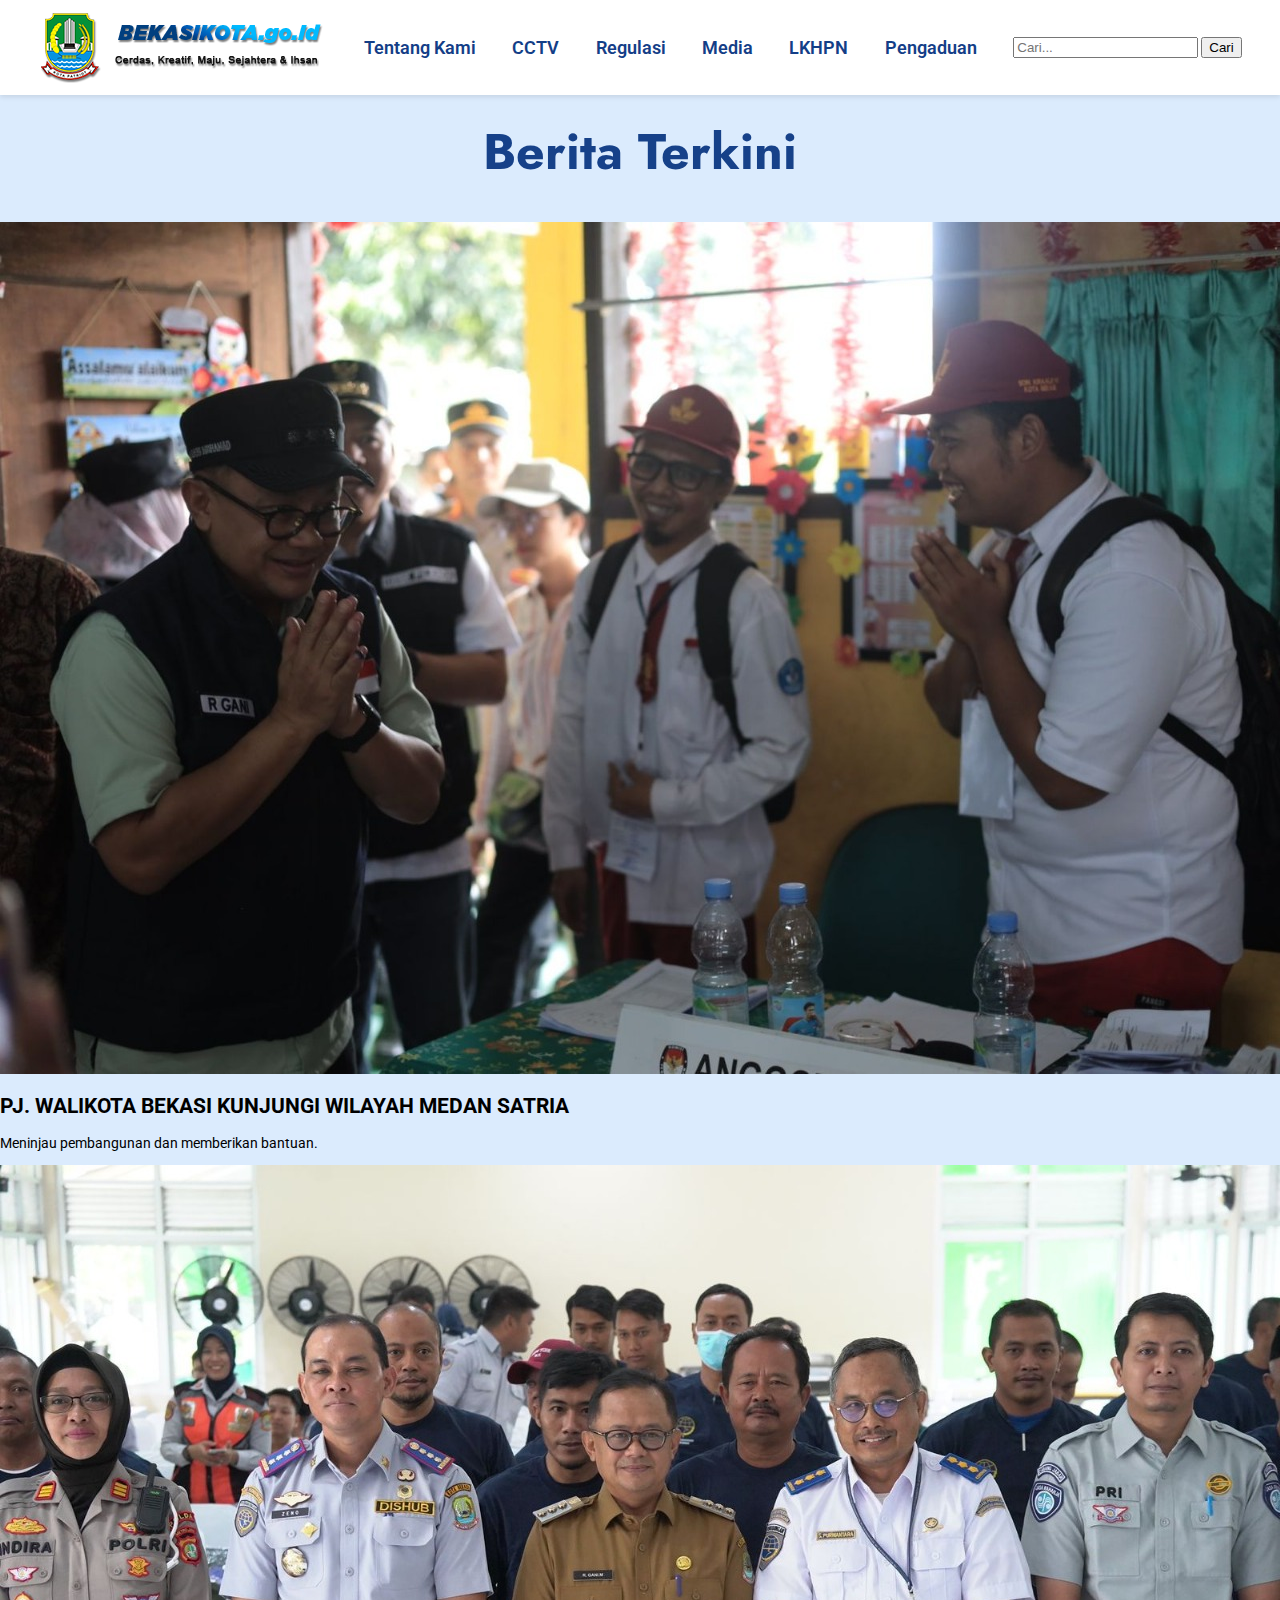
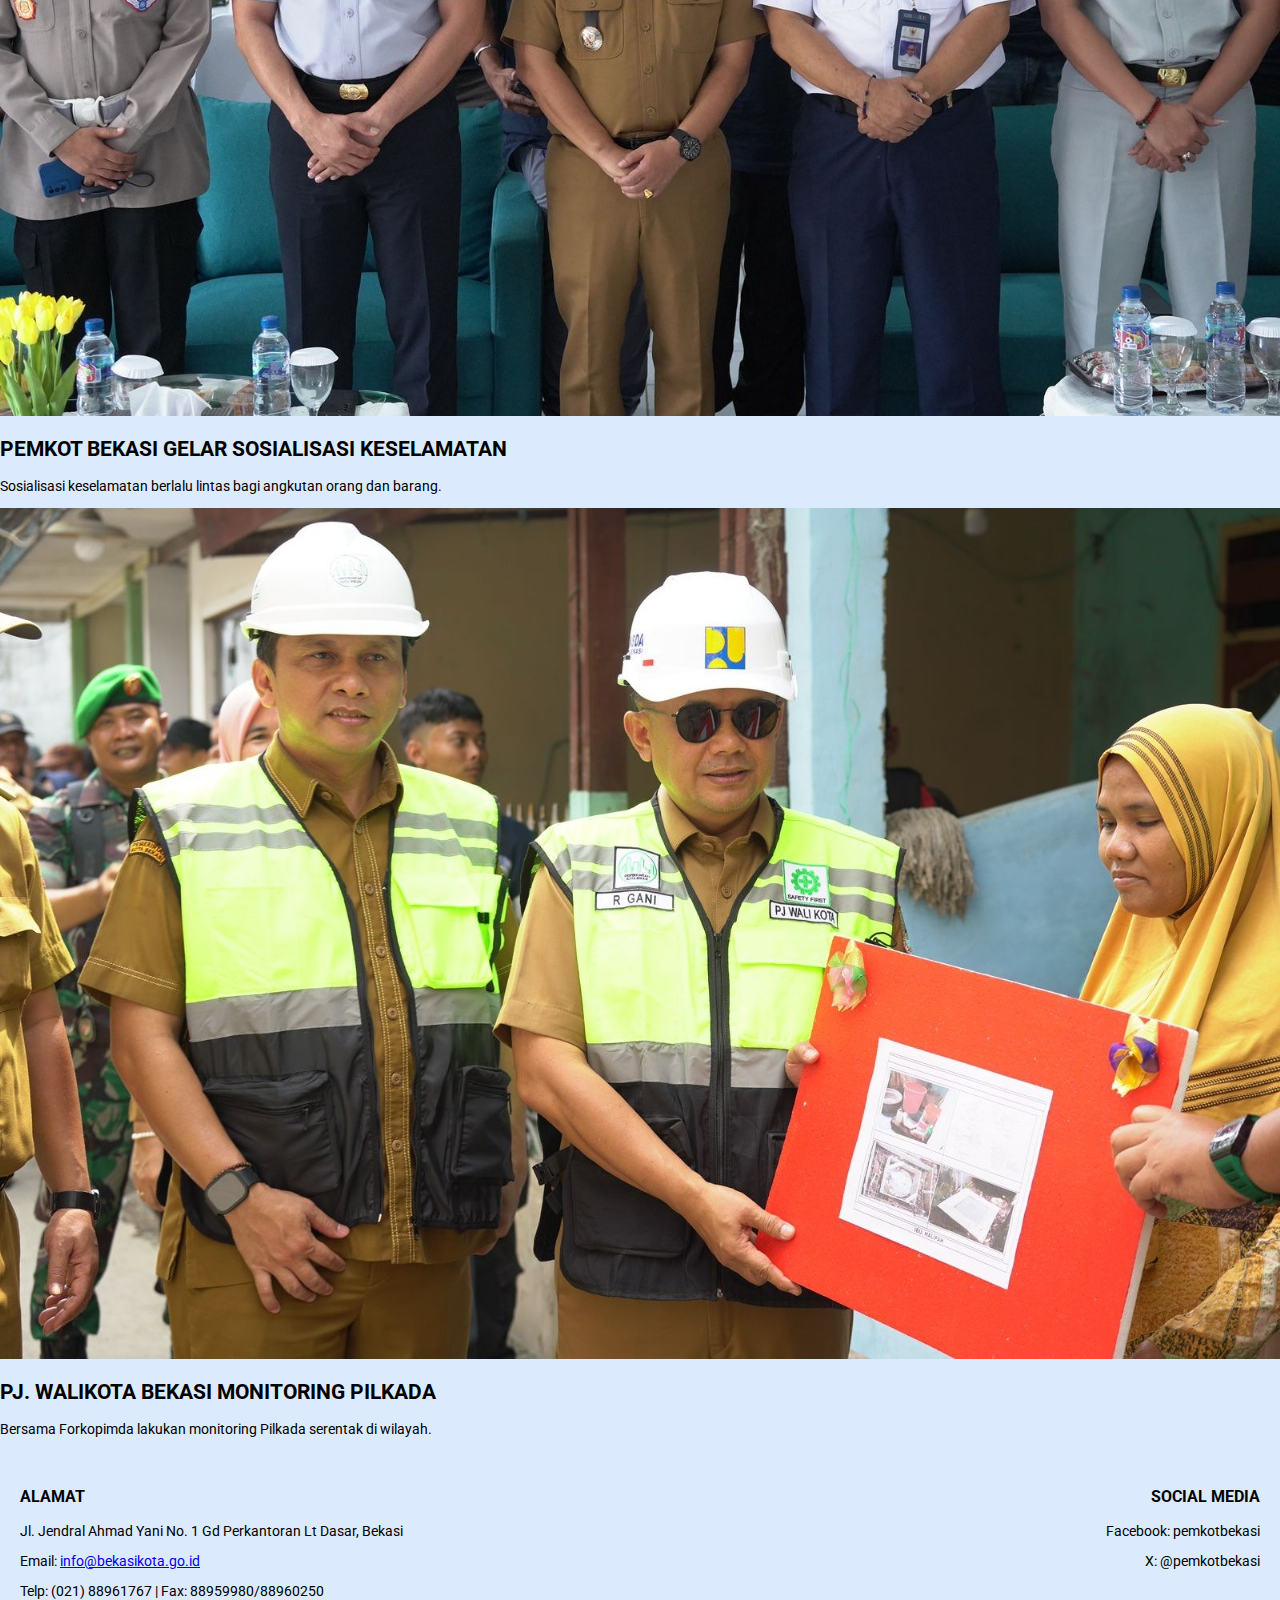
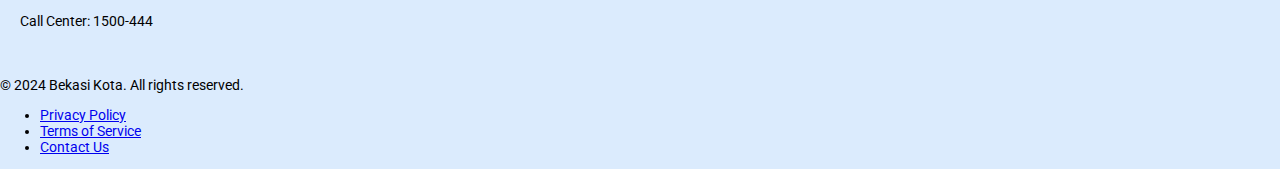
<file: index.html>
<!DOCTYPE html>
<html lang="en">
<head>
    <meta charset="UTF-8">
    <meta name="viewport" content="width=device-width, initial-scale=1.0">
    <link href="https://fonts.googleapis.com/css?family=Roboto:400,500,700&display=swap" rel="stylesheet">
    <link href="https://fonts.googleapis.com/css?family=Jost:400,500,700&display=swap" rel="stylesheet">
    <link href="./styles/main.css" rel="stylesheet">
    <title>Beranda</title>
</head>
<body>
    <header class="header">
        <nav class="navbar">
            <img src="images/Logo.png" alt="Logo Kota Bekasi" class="navbar-logo">
            <span class="nav-item">Tentang Kami</span>
            <a href="https://bekasikota.go.id/cctv" class="nav-item" target="_blank">CCTV</a>
            <a href="regulasi.html" class="nav-item">Regulasi</a>
            <span class="nav-item">Media</span>
            <a href="https://elhkpn.kpk.go.id/portal/user/pengumuman_lhkpn/YW1odFRqRk9hRk4zUm1abmREUnZORkp4ZURCRE5YRmpRazF1WVhWRGRWZHhLMnhFUW1kSlpDczJkVXQ1TURReFpIaFhTMXAwVFRkRWIwRnVWWFpRU0E9PQ==" 
               class="nav-item" target="_blank">LKHPN</a>
            <a href="pengaduan.html" class="nav-item" style="cursor:pointer;">Pengaduan</a>
            <div class="search-box">
                <input type="text" placeholder="Cari..." class="search-input" />
                <button class="search-button">Cari</button>
            </div>
        </nav>
    </header>

    <main>
        <section class="news">
            <h1 class="title">Berita Terkini</h1>
            <div class="news-container">
              <article class="news-item">
                <img src="images/Pic_1.jpg" alt="Berita 1">
                <h2>PJ. WALIKOTA BEKASI KUNJUNGI WILAYAH MEDAN SATRIA</h2>
                <p>Meninjau pembangunan dan memberikan bantuan.</p>
              </article>
              <article class="news-item">
                <img src="images/Pic_2.jpg" alt="Berita 2">
                <h2>PEMKOT BEKASI GELAR SOSIALISASI KESELAMATAN</h2>
                <p>Sosialisasi keselamatan berlalu lintas bagi angkutan orang dan barang.</p>
              </article>
              <article class="news-item">
                <img src="images/Pic_3.jpg" alt="Berita 3">
                <h2>PJ. WALIKOTA BEKASI MONITORING PILKADA</h2>
                <p>Bersama Forkopimda lakukan monitoring Pilkada serentak di wilayah.</p>
              </article>
            </div>
          </section>
    </main>

    <main>
        <!-- Konten utama -->
    </main>
    <footer class="footer">
        <div class="container footer-flex" style="display: flex; justify-content: space-between; align-items: flex-start;">
            <div class="footer-info" style="text-align: left;">
                <h3>ALAMAT</h3>
                <p>Jl. Jendral Ahmad Yani No. 1 Gd Perkantoran Lt Dasar, Bekasi</p>
                <p>Email: <a href="mailto:info@bekasikota.go.id">info@bekasikota.go.id</a></p>
                <p>Telp: (021) 88961767 | Fax: 88959980/88960250</p>
                <p>Call Center: 1500-444</p>
            </div>
            <div class="footer-social" style="text-align: right;">
                <h3>SOCIAL MEDIA</h3>
                <p>Facebook: pemkotbekasi</p>
                <p>X: @pemkotbekasi</p>
            </div>
        </div>
        <div class="footer-bottom">
            <p>&copy; 2024 Bekasi Kota. All rights reserved.</p>
            <ul class="footer-links">
                <li><a href="#">Privacy Policy</a></li>
                <li><a href="#">Terms of Service</a></li>
                <li><a href="#">Contact Us</a></li>
            </ul>
        </div>
    </footer>

    <script>
        function showModal() {
            document.getElementById('modal').style.display = 'flex';
        }

        function closeModal() {
            document.getElementById('modal').style.display = 'none';
        }
    </script>
</body>
</html>
</file>
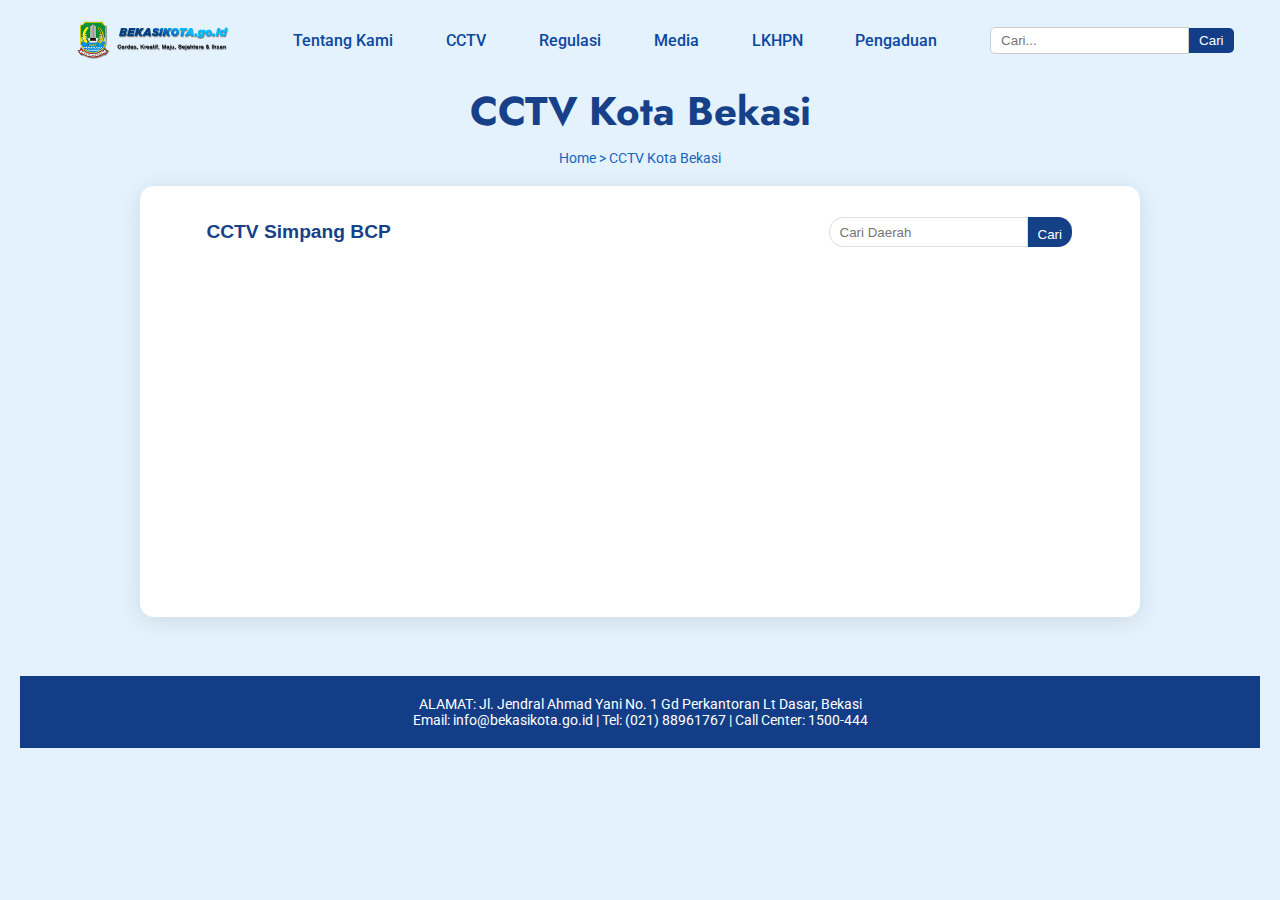
<file: cctv.html>
<!DOCTYPE html>
<html lang="en">
<head>
    <meta charset="UTF-8" />
    <title>CCTV Kota Bekasi</title>
    <meta name="viewport" content="width=device-width, initial-scale=1.0">
    <link href="https://fonts.googleapis.com/css?family=Roboto:400,500,700&display=swap" rel="stylesheet" />
    <link href="https://fonts.googleapis.com/css?family=Jost:400,500,700&display=swap" rel="stylesheet" />
    <link rel="stylesheet" href="styles/cctv.css" />
</head>

<body>
    <header class="header">
        <nav class="navbar">
            <img src="images\Logo.png" alt="">
            <span class="nav-item">Tentang Kami</span>
            <a href="cctv.html" class="nav-item" target="_blank">CCTV</a>
            <span class="nav-item">Regulasi</span>
            <span class="nav-item">Media</span>
            <a href="https://elhkpn.kpk.go.id/portal/user/pengumuman_lhkpn/YW1odFRqRk9hRk4zUm1abmREUnZORkp4ZURCRE5YRmpRazF1WVhWRGRWZHhLMnhFUW1kSlpDczJkVXQ1TURReFpIaFhTMXAwVFRkRWIwRnVWWFpRU0E9PQ==" 
               class="nav-item" target="_blank">LKHPN</a>
            <a href="pengaduan.html" class="nav-item" target="_blank">Pengaduan</a>
            <div class="search-box">
                <input type="text" placeholder="Cari..." class="search-input" />
                <button class="search-button">Cari</button>
            </div>
        </nav>
    </header>

    <main>
        <div class="container">
            <section class="cctv-section">
                <h1 class="title">CCTV Kota Bekasi</h1>
                <p class="breadcrumb">Home > CCTV Kota Bekasi</p>
    
                <div class="cctv-container">  
                    <div class="search-box-card">     
                        <div class="location">
                            <h3>CCTV Simpang BCP</h3>
                        </div>                   
                        <input type="text" placeholder="Cari Daerah" />
                        <button>Cari</button>
                    </div>
    
                    <div class="cctv-view">
                            <div class="cctv-image">
                                <iframe 
                                    width="860" 
                                    height="325" 
                                    src="https://www.youtube.com/embed/lfYYtQ1Ah04" 
                                    title="YouTube video player" 
                                    frameborder="0" 
                                    allow="accelerometer; autoplay; clipboard-write; encrypted-media; gyroscope; picture-in-picture; web-share" allowfullscreen>
                                </iframe>
                            </div>                  
                        </div>
                        
                    </div>
                </div>
            </section>
            <br><br><br>
        </div>
    </main>
</body>

<footer class="footer">
    <p class="footer-info">
        ALAMAT: Jl. Jendral Ahmad Yani No. 1 Gd Perkantoran Lt Dasar, Bekasi<br>
        Email: info@bekasikota.go.id | Tel: (021) 88961767 | Call Center: 1500-444
    </p>
</footer>

<!-- Modal Pop-up -->
<div id="modal" class="modal">
    <div class="modal-content">
        <span class="close" onclick="closeModal()">&times;</span>
        <h2>Layanan Pengaduan</h2>
        <ul>
            <li><strong>SP4N-LAPOR!</strong></li>
            <li>Call Center: 1500-444</li>
            <li>Layanan Gawat Darurat Kesehatan: 119</li>
            <li>Layanan Pemadam Kebakaran: (021) 8895 7805</li>
            <li>Badan Penanggulangan Bencana Daerah (BPBD): +62 812 8395 7877</li>
        </ul>
    </div>
</div>

<script>
    function showModal() {
        document.getElementById('modal').style.display = 'flex';
    }

    function closeModal() {
        document.getElementById('modal').style.display = 'none';
    }
</script>
</html>
</file>
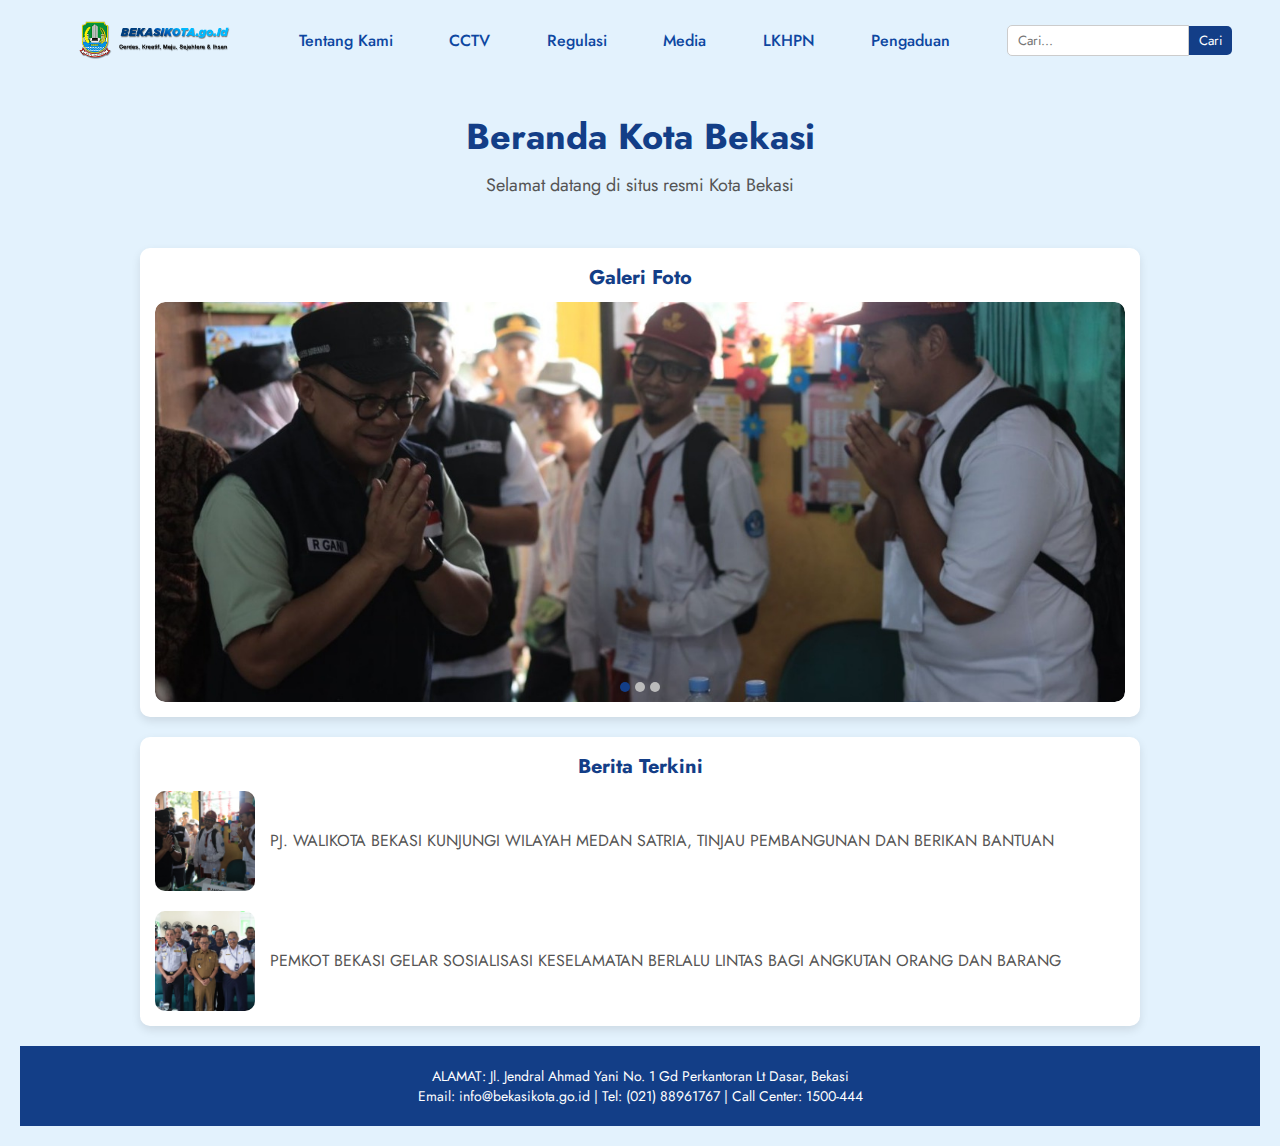
<file: home.html>
<!DOCTYPE html>
<html lang="en">
<head>
    <meta charset="UTF-8">
    <meta name="viewport" content="width=device-width, initial-scale=1.0">
    <title>Homepage - Bekasi</title>

    <link href="https://fonts.googleapis.com/css?family=Roboto&display=swap" rel="stylesheet" />
    <link href="https://fonts.googleapis.com/css?family=Poppins&display=swap" rel="stylesheet" />
    <link href="https://fonts.googleapis.com/css?family=Roboto:400,500,700&display=swap" rel="stylesheet" />
    <link href="https://fonts.googleapis.com/css?family=Jost:400,500,700&display=swap" rel="stylesheet" />
    <link href="styles/home.css" rel="stylesheet" />
</head>
<body>

    <div class="background">
        <header class="header">
            <nav class="navbar">
                <img src="images\Logo.png" alt="">
                <span class="nav-item">Tentang Kami</span>
                <a href="cctv.html" class="nav-item" target="_blank">CCTV</a>
                <span class="nav-item">Regulasi</span>
                <span class="nav-item">Media</span>
                <a href="https://elhkpn.kpk.go.id/portal/user/pengumuman_lhkpn/YW1odFRqRk9hRk4zUm1abmREUnZORkp4ZURCRE5YRmpRazF1WVhWRGRWZHhLMnhFUW1kSlpDczJkVXQ1TURReFpIaFhTMXAwVFRkRWIwRnVWWFpRU0E9PQ==" 
                   class="nav-item" target="_blank">LKHPN</a>
                <a href="pengaduan.html" class="nav-item" target="_blank">Pengaduan</a>
                <div class="search-box">
                    <input type="text" placeholder="Cari..." class="search-input" />
                    <button class="search-button">Cari</button>
                </div>
            </nav>
        </header>

        <div class="title-section">
            <h1>Beranda Kota Bekasi</h1>
            <p>Selamat datang di situs resmi Kota Bekasi</p>
        </div>

        <section class="slideshow-card">
            <div class="card">
                <h2 class="card-title">Galeri Foto</h2>
                <div class="slideshow">
                    <div class="slides">
                        <img src="images/Pic_1.jpg" alt="Slide 1" class="slide active">
                        <img src="images/Pic_2.jpg" alt="Slide 2" class="slide">
                        <img src="images/Pic_3.jpg" alt="Slide 3" class="slide">
                    </div>
                    <div class="dots">
                        <span class="dot active" onclick="currentSlide(1)"></span>
                        <span class="dot" onclick="currentSlide(2)"></span>
                        <span class="dot" onclick="currentSlide(3)"></span>
                    </div>
                </div>
            </div>
        </section>

        <section class="berita-card">
            <h2 class="card-title">Berita Terkini</h2>
            <div class="berita-container">
                <div class="berita-item">
                    <div class="berita-image">
                        <img src="images/Pic_1.jpg" alt="Berita 1">
                    </div>
                    <p class="berita-description">PJ. WALIKOTA BEKASI KUNJUNGI WILAYAH MEDAN SATRIA, TINJAU PEMBANGUNAN DAN BERIKAN BANTUAN</p>
                </div>
                <div class="berita-item">
                    <div class="berita-image">
                        <img src="images/Pic_2.jpg" alt="Berita 2">
                    </div>
                    <p class="berita-description">PEMKOT BEKASI GELAR SOSIALISASI KESELAMATAN BERLALU LINTAS BAGI ANGKUTAN ORANG DAN BARANG</p>
                </div>
            </div>
        </section>

        <footer class="footer">
            <p class="footer-info">
                ALAMAT: Jl. Jendral Ahmad Yani No. 1 Gd Perkantoran Lt Dasar, Bekasi<br>
                Email: info@bekasikota.go.id | Tel: (021) 88961767 | Call Center: 1500-444
            </p>
        </footer>
    </div>

    <script>
        let slideIndex = 0;
        showSlides();

        function showSlides() {
            let slides = document.querySelectorAll('.slide');
            let dots = document.querySelectorAll('.dot');

            slides.forEach(slide => (slide.style.display = 'none'));
            dots.forEach(dot => dot.classList.remove('active'));

            slideIndex++;
            if (slideIndex > slides.length) slideIndex = 1;

            slides[slideIndex - 1].style.display = 'block';
            dots[slideIndex - 1].classList.add('active');

            setTimeout(showSlides, 3000);
        }

        function currentSlide(n) {
            slideIndex = n - 1;
            showSlides();
        }
    </script>

    <!-- Modal Pop-up -->
    <div id="modal" class="modal">
        <div class="modal-content">
            <span class="close" onclick="closeModal()">&times;</span>
            <h2>Layanan Pengaduan</h2>
            <ul>
                <li><strong>SP4N-LAPOR!</strong></li>
                <li>Call Center: 1500-444</li>
                <li>Layanan Gawat Darurat Kesehatan: 119</li>
                <li>Layanan Pemadam Kebakaran: (021) 8895 7805</li>
                <li>Badan Penanggulangan Bencana Daerah (BPBD): +62 812 8395 7877</li>
            </ul>
        </div>
    </div>

    <script>
        function showModal() {
            document.getElementById('modal').style.display = 'flex';
        }

        function closeModal() {
            document.getElementById('modal').style.display = 'none';
        }
    </script>
</body>
</html>
</file>
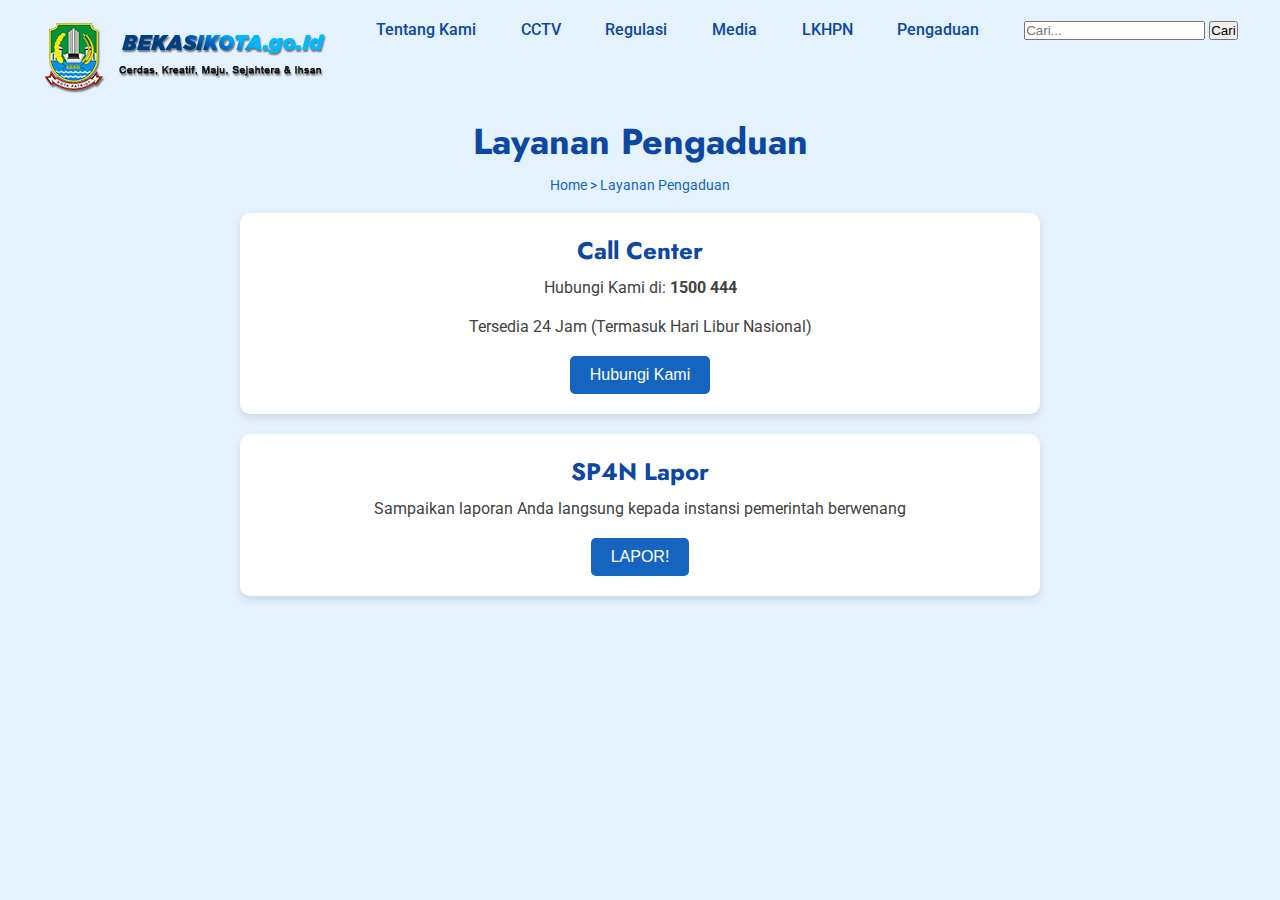
<file: pengaduan.html>
<!DOCTYPE html>
<html lang="en">
<head>
    <meta charset="UTF-8">
    <meta name="viewport" content="width=device-width, initial-scale=1.0">
    <link href="https://fonts.googleapis.com/css?family=Roboto:400,500,700&display=swap" rel="stylesheet" />
    <link href="https://fonts.googleapis.com/css?family=Jost:400,500,700&display=swap" rel="stylesheet" />
    <link href="./styles/pengaduan.css" rel="stylesheet" />
    <title>Layanan Pengaduan</title>
</head>
<body>

    <header class="header">
        <nav class="navbar">
            <img src="images\Logo.png" alt="">
            <span class="nav-item">Tentang Kami</span>
            <a href="cctv.html" class="nav-item" target="_blank">CCTV</a>
            <span class="nav-item">Regulasi</span>
            <span class="nav-item">Media</span>
            <a href="https://elhkpn.kpk.go.id/portal/user/pengumuman_lhkpn/YW1odFRqRk9hRk4zUm1abmREUnZORkp4ZURCRE5YRmpRazF1WVhWRGRWZHhLMnhFUW1kSlpDczJkVXQ1TURReFpIaFhTMXAwVFRkRWIwRnVWWFpRU0E9PQ==" 
               class="nav-item" target="_blank">LKHPN</a>
            <span class="nav-item" onclick="showModal()" style="cursor:pointer;">Pengaduan</span>
            <div class="search-box">
                <input type="text" placeholder="Cari..." class="search-input" />
                <button class="search-button">Cari</button>
            </div>
        </nav>
    </header>

    <div class="container">
        <!-- Main Content -->
        <main>
            <h1 class="title">Layanan Pengaduan</h1>
            <p class="breadcrumb">Home > Layanan Pengaduan</p>

            <section class="service">
                <h2>Call Center</h2>
                <p>Hubungi Kami di: <strong>1500 444</strong></p>
                <p>Tersedia 24 Jam (Termasuk Hari Libur Nasional)</p>
                <button class="btn">Hubungi Kami</button>
            </section>

            <section class="service">
                <h2>SP4N Lapor</h2>
                <p>Sampaikan laporan Anda langsung kepada instansi pemerintah berwenang</p>
                <button class="btn">LAPOR!</button>
            </section>
        </main>
    </div>

    <!-- Modal Pop-up -->
    <div id="modal" class="modal">
        <div class="modal-content">
            <span class="close" onclick="closeModal()">&times;</span>
            <h2>Layanan Pengaduan</h2>
            <ul>
                <li><strong>SP4N-LAPOR!</strong></li>
                <li>Call Center: 1500-444</li>
                <li>Layanan Gawat Darurat Kesehatan: 119</li>
                <li>Layanan Pemadam Kebakaran: (021) 8895 7805</li>
                <li>Badan Penanggulangan Bencana Daerah (BPBD): +62 812 8395 7877</li>
            </ul>
        </div>
    </div>

    <script>
        function showModal() {
            document.getElementById('modal').style.display = 'flex';
        }

        function closeModal() {
            document.getElementById('modal').style.display = 'none';
        }
    </script>
</body>
</html>
</file>
<file: styles/main.css>
/* Global Styles */
* {
  box-sizing: border-box;
}
body {
  font-family: Roboto, sans-serif;
  font-size: 14px;
  margin: 0;
  background: rgba(219, 235, 253, 1);
}

/* Container */
.container {
  padding: 20px;
}

/* Header */
.header {
  background: rgba(255, 255, 255, 1);
  padding: 10px 20px;
  display: flex;
  align-items: center;
  box-shadow: 0px 2px 5px rgba(0, 0, 0, 0.1);
}
.navbar {
  display: flex;
  flex-grow: 1;
  justify-content: space-around;
  align-items: center;
}
.nav-item {
  color: rgba(19, 62, 135, 1);
  font-size: 18px;
  font-weight: 600;
  cursor: pointer;
  text-decoration: none;
}
.nav-item:hover {
  text-decoration: underline;
}
.search {
  display: flex;
  align-items: center;
  justify-content: center;
  background: rgba(255, 255, 255, 1);
  border-radius: 50px;
  padding: 5px 10px;
  box-shadow: 0px 2px 5px rgba(0, 0, 0, 0.1);
}
.search-text {
  color: rgba(15, 51, 94, 1);
  font-size: 16px;
  font-weight: 400;
}

/* Main Content */
.title {
  text-align: center;
  color: rgba(22, 65, 137, 1);
  font-size: 50px;
  font-family: Jost, sans-serif;
  margin-top: 20px;
}
.breadcrumb {
  text-align: center;
  color: rgba(15, 51, 94, 1);
  font-size: 16px;
  margin: 10px 0;
}
.regulations {
  background: rgba(255, 255, 255, 1);
  padding: 20px;
  border-radius: 10px;
  box-shadow: 0px 4px 25px rgba(0, 0, 0, 0.1);
  font-size: 20px;
  color: rgba(0, 0, 0, 1);
  line-height: 1.6;
}

/* Modal Styling */
.modal {
  display: none;
  position: fixed;
  z-index: 1000;
  left: 0;
  top: 0;
  width: 100%;
  height: 100%;
  background-color: rgba(0, 0, 0, 0.6);
  justify-content: center;
  align-items: center;
}
.modal-content {
  position: relative;
  background: #fff;
  border-radius: 10px;
  padding: 20px;
  max-width: 90%;
  max-height: 90%;
  display: flex;
  justify-content: center;
  align-items: center;
}
.modal-img {
  max-width: 100%;
  max-height: 100%;
  border-radius: 10px;
}
.close {
  position: absolute;
  top: 10px;
  right: 20px;
  font-size: 24px;
  font-weight: bold;
  color: #000;
  cursor: pointer;
}
.close:hover {
  color: red;
}
</file>
<file: styles/cctv.css>
* {
  box-sizing: border-box;
  margin: 0;
  padding: 0;
}
body {
  font-family: 'Roboto', sans-serif;
  background-color: #e3f2fd;
  text-align: center;
  padding: 20px;
}

/* Header */
.header {
  margin-bottom: 20px;
}
.navbar {
  display: flex;
  justify-content: space-around;
  align-items: center;
  margin-bottom: 20px;
}

.navbar img {
  height: 40px;
  margin-right: 10px;
  margin-left: 30px;
}

.nav-item {
  font-weight: 500;
  font-size: 16px;
  color: #0d47a1; /* Dark blue */
  text-decoration: none;
}
.nav-item:hover {
  text-decoration: underline;
}


.search-box {
  display: flex;
  align-items: center;
}

.search-input {
  padding: 5px 10px;
  border: 1px solid #ccc;
  border-radius: 5px 0 0 5px;
}

.search-button {
  background: #133e87;
  color: white;
  border: none;
  padding: 5px 10px;
  border-radius: 0 5px 5px 0;
  cursor: pointer;
  transition: background 0.3s;
}

.search-button:hover {
  background: #0d47a1;
}


main {
  padding: 2px;
}
.cctv-section h1 {
  font-family: "Jost", sans-serif;
  font-size: 2.5rem;
  color: #164189;
  text-align: center;
}
.title {
  font-family: 'Jost', sans-serif;
  font-size: 36px;
  color: #0d47a1;
  margin-bottom: 10px;
}
.breadcrumb {
  font-size: 14px;
  color: #1565c0;
  margin-bottom: 20px;
}

.cctv-container {
  max-width: 1000px;
  margin: 0 auto;
  background-color: #fff;
  padding: 20px;
  border-radius: 14px;
  box-shadow: 0px 4px 25px rgba(0, 0, 0, 0.1);
}

.search-box-card {
  display: flex;
  align-items: center;
  justify-content: flex-end;
  margin-bottom: 10px;
  margin-right: 5%;
}
.search-box-card input {
  height: 30px;
  padding: 10px;
  border: 1px solid #ddd;
  border-radius: 14px 0 0 14px;
}
.search-box-card button {
  height: 30px;
  padding: 10px;
  border: none;
  background-color: #134087;
  color: #fff;
  border-radius: 0 14px 14px 0;
  cursor: pointer;
}

.cctv-view {
  text-align: center;
}
.cctv-image img {
  width: 100%;
  height: auto;
  border-radius: 14px;
}
.location {
  margin: 15px 0;
  margin-right: 48%;
}
.location h3 {
  font-family: "Poppins", sans-serif;
  font-size: 1.2rem;
  color: #164189;
}
.time {
  display: block;
  font-size: 0.9rem;
  color: #333;
}

.progress-bar {
  width: 100%;
  height: 5px;
  background-color: #ccc;
  border-radius: 3px;
  margin-top: 10px;
  overflow: hidden;
}
.progress-bar .progress {
  width: 20%;
  height: 100%;
  background-color: #134087;
}
.footer {
  background: #133e87;
  color: white;
  text-align: center;
  padding: 20px;
  font-size: 14px;
  margin-top: auto; 
}

/* Modal Styling */
.modal {
  display: none;
  position: fixed;
  z-index: 1000;
  left: 0;
  top: 0;
  width: 100%;
  height: 100%;
  background-color: rgba(0, 0, 0, 0.6);
  justify-content: center;
  align-items: center;
}
.modal-content {
  background: #fff;
  border-radius: 10px;
  padding: 20px;
  max-width: 90%;
  max-height: 90%;
  box-shadow: 0px 4px 10px rgba(0, 0, 0, 0.1);
  text-align: left;
}
.modal-content h2 {
  font-family: 'Jost', sans-serif;
  color: #0d47a1;
}
.modal-content ul {
  list-style: none;
  padding: 0;
  font-size: 16px;
}
.modal-content ul li {
  margin-bottom: 10px;
}
.close {
  position: absolute;
  top: 10px;
  right: 20px;
  font-size: 24px;
  font-weight: bold;
  cursor: pointer;
}
</file>
<file: styles/home.css>
* {
  margin: 0;
  padding: 0;
  box-sizing: border-box;
  font-family: 'Jost', sans-serif;
}

body {
  font-family: 'Jost', sans-serif;
  background-color: #e3f2fd;
  text-align: center;
  padding: 20px;
}

/* Header */
.header {
  margin-bottom: 20px;
}
.navbar {
  display: flex;
  align-items: center;
  justify-content: space-around;
  margin-bottom: 20px;
}

.navbar img {
  height: 40px;
  margin-right: 10px;
  margin-left: 30px;
}

.nav-item {
  font-weight: 500;
  font-size: 16px;
  color: #0d47a1; /* Dark blue */
  text-decoration: none;
}
.nav-item:hover {
  text-decoration: underline;
}

.search-box {
  display: flex;
  align-items: center;
}

.search-input {
  padding: 5px 10px;
  border: 1px solid #ccc;
  border-radius: 5px 0 0 5px;
}

.search-button {
  background: #133e87;
  color: white;
  border: none;
  padding: 5px 10px;
  border-radius: 0 5px 5px 0;
  cursor: pointer;
  transition: background 0.3s;
}

.search-button:hover {
  background: #0d47a1;
}

.title-section {
  text-align: center;
  padding: 30px 10px;
  color: #133e87;
}

.title-section h1 {
  font-size: 36px;
  margin-bottom: 10px;
}

.title-section p {
  font-size: 18px;
  color: #555;
}

.berita {
  padding: 20px;
  background: white;
  margin: 20px;
  border-radius: 10px;
  box-shadow: 0px 4px 10px rgba(0, 0, 0, 0.1);
}

.section-title {
  text-align: center;
  color: #133e87;
  margin-bottom: 20px;
}

.berita-container {
  display: flex;
  flex-direction: column;
  gap: 20px;
}

.berita-item {
  display: flex;
  align-items: center;
  gap: 15px;
}

.berita-image {
  flex-shrink: 0;
  width: 100px;
  height: 100px;
  border-radius: 10px;
  overflow: hidden;
}

.berita-image img {
  width: 100%;
  height: 100%;
  object-fit: cover;
}

.berita-description {
  color: #555;
  line-height: 1.5;
}

.berita-card {

  justify-content: center;
  margin: 20px auto;
  padding: 0 10px;
  background: white;
  border-radius: 10px;
  box-shadow: 0 4px 10px rgba(0, 0, 0, 0.1);
  width: 1000px; /* Define the card's width */
  overflow: hidden;
  text-align: center;
  padding: 15px;
}

.slideshow-card {
  display: flex;
  justify-content: center;
  margin: 20px auto;
  padding: 0 10px;
}

.card {
  background: white;
  border-radius: 10px;
  box-shadow: 0 4px 10px rgba(0, 0, 0, 0.1);
  width: 1000px; /* Define the card's width */
  overflow: hidden;
  text-align: center;
  padding: 15px;
}

.card-title {
  font-size: 20px;
  color: #133e87;
  margin-bottom: 10px;
  font-weight: bold;
}

.slideshow {
  position: relative;
  width: 100%;
  height: auto;
  overflow: hidden;
  border-radius: 10px;
}

.slide {
  display: none;
  width: 100%;
  height: 400px; /* Set a fixed height for the slideshow */
  object-fit: cover; /* Keep images nicely scaled */
  border-radius: 10px;
}

.dots {
  position: absolute;
  bottom: 10px;
  left: 50%;
  transform: translateX(-50%);
  display: flex;
  gap: 5px;
}

.dot {
  width: 10px;
  height: 10px;
  border-radius: 50%;
  background: #bbb;
  cursor: pointer;
  transition: background 0.3s;
}

.dot.active {
  background: #133e87;
}

.footer {
  background: #133e87;
  color: white;
  text-align: center;
  padding: 20px;
  font-size: 14px;
}


/* Modal Styling */
.modal {
  display: none;
  position: fixed;
  z-index: 1000;
  left: 0;
  top: 0;
  width: 100%;
  height: 100%;
  background-color: rgba(0, 0, 0, 0.6);
  justify-content: center;
  align-items: center;
}
.modal-content {
  background: #fff;
  border-radius: 10px;
  padding: 20px;
  max-width: 90%;
  max-height: 90%;
  box-shadow: 0px 4px 10px rgba(0, 0, 0, 0.1);
  text-align: left;
}
.modal-content h2 {
  font-family: 'Jost', sans-serif;
  color: #0d47a1;
}
.modal-content ul {
  list-style: none;
  padding: 0;
  font-size: 16px;
}
.modal-content ul li {
  margin-bottom: 10px;
}
.close {
  position: absolute;
  top: 10px;
  right: 20px;
  font-size: 24px;
  font-weight: bold;
  cursor: pointer;
}
</file>
<file: styles/pengaduan.css>
/* Global Styles */
* {
  box-sizing: border-box;
  margin: 0;
  padding: 0;
}
body {
  font-family: 'Roboto', sans-serif;
  background-color: #e3f2fd; /* Light blue background */
  text-align: center;
  padding: 20px;
}

/* Container */
.container {
  max-width: 800px;
  margin: 0 auto;
}

/* Header */
.header {
  margin-bottom: 20px;
}
.navbar {
  display: flex;
  justify-content: space-around;
  margin-bottom: 20px;
}
.nav-item {
  font-weight: 500;
  font-size: 16px;
  color: #0d47a1; /* Dark blue */
  text-decoration: none;
}
.nav-item:hover {
  text-decoration: underline;
}

/* Main Content */
.title {
  font-family: 'Jost', sans-serif;
  font-size: 36px;
  color: #0d47a1;
  margin-bottom: 10px;
}
.breadcrumb {
  font-size: 14px;
  color: #1565c0;
  margin-bottom: 20px;
}

.service {
  background-color: #ffffff;
  padding: 20px;
  margin: 20px 0;
  border-radius: 10px;
  box-shadow: 0px 4px 10px rgba(0, 0, 0, 0.1);
}
.service h2 {
  font-family: 'Jost', sans-serif;
  font-size: 24px;
  color: #0d47a1;
  margin-bottom: 10px;
}
.service p {
  font-size: 16px;
  color: #424242;
  margin-bottom: 20px;
}
.btn {
  background-color: #1565c0;
  color: #ffffff;
  padding: 10px 20px;
  border: none;
  border-radius: 5px;
  cursor: pointer;
  font-size: 16px;
  font-weight: 500;
}
.btn:hover {
  background-color: #0d47a1;
}

/* Modal Styling */
.modal {
  display: none;
  position: fixed;
  z-index: 1000;
  left: 0;
  top: 0;
  width: 100%;
  height: 100%;
  background-color: rgba(0, 0, 0, 0.6);
  justify-content: center;
  align-items: center;
}
.modal-content {
  background: #fff;
  border-radius: 10px;
  padding: 20px;
  max-width: 90%;
  max-height: 90%;
  box-shadow: 0px 4px 10px rgba(0, 0, 0, 0.1);
  text-align: left;
}
.modal-content h2 {
  font-family: 'Jost', sans-serif;
  color: #0d47a1;
}
.modal-content ul {
  list-style: none;
  padding: 0;
  font-size: 16px;
}
.modal-content ul li {
  margin-bottom: 10px;
}
.close {
  position: absolute;
  top: 10px;
  right: 20px;
  font-size: 24px;
  font-weight: bold;
  cursor: pointer;
}
</file>
